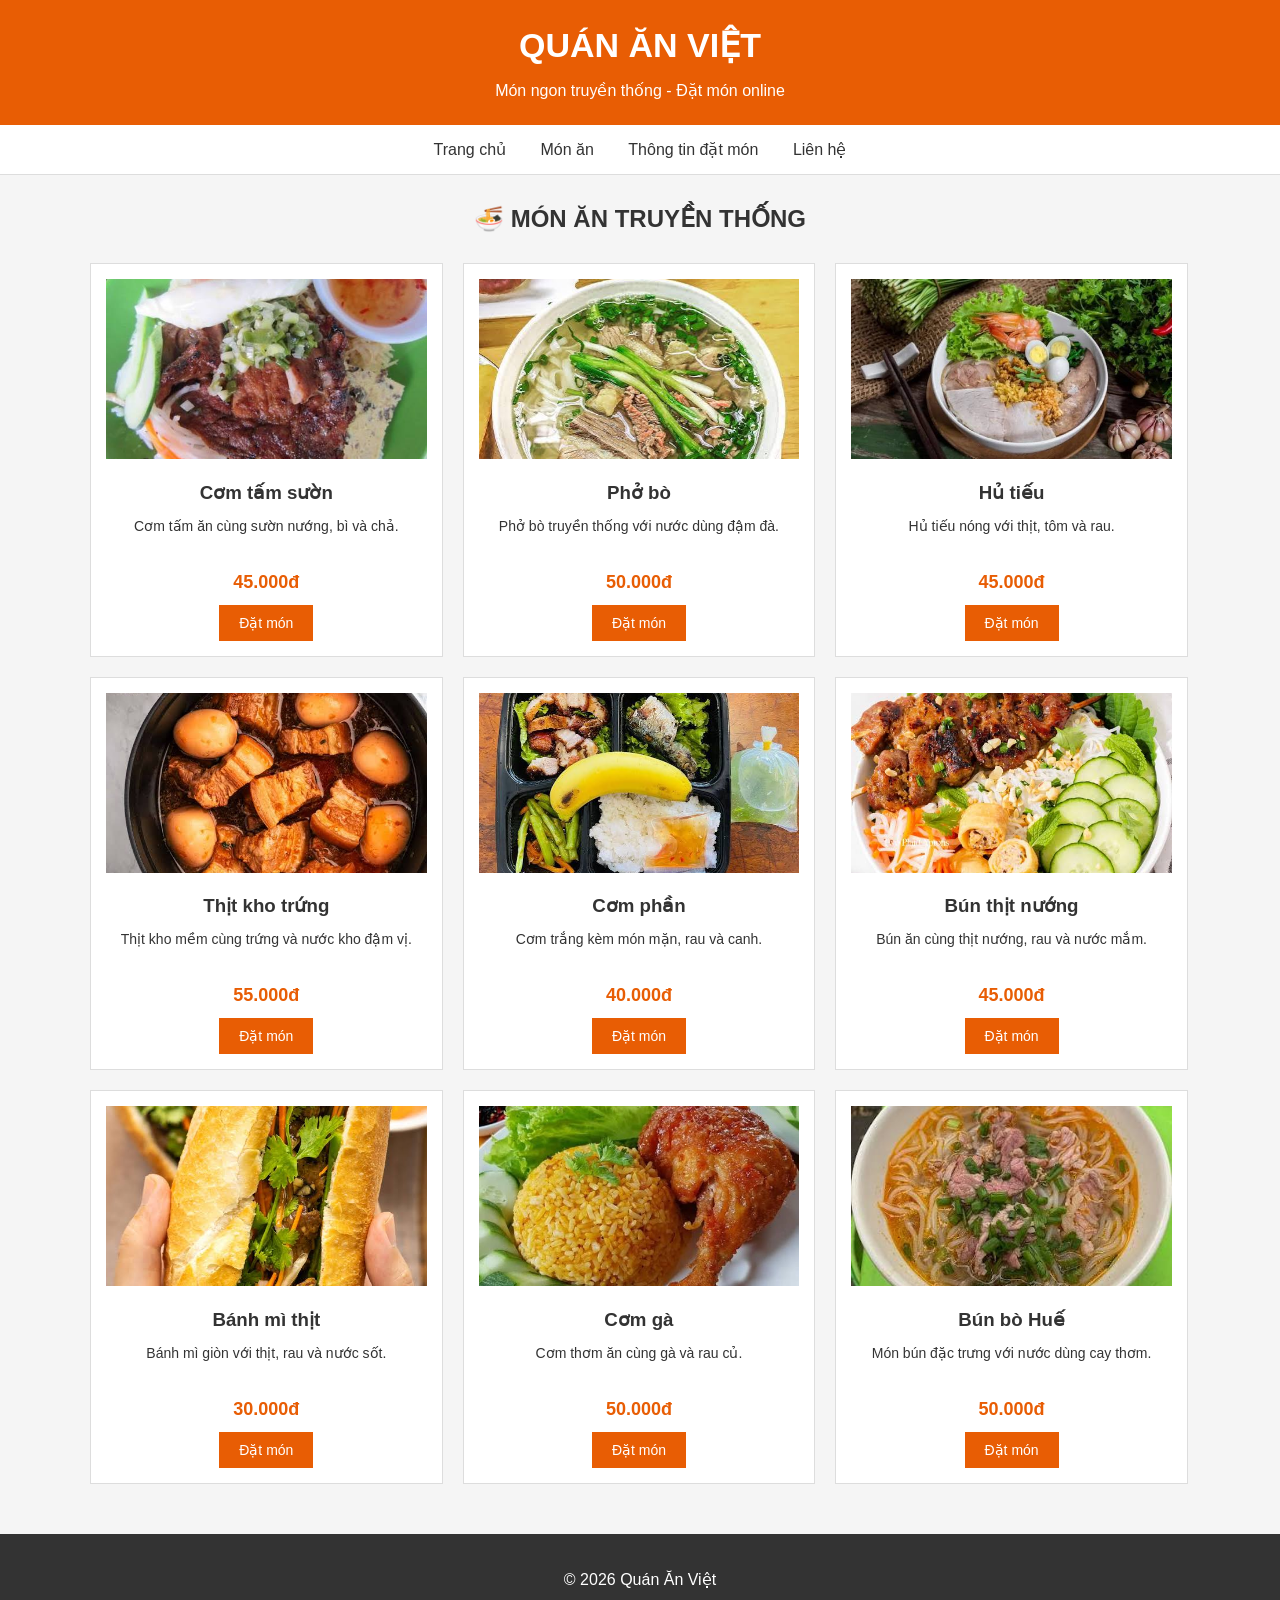
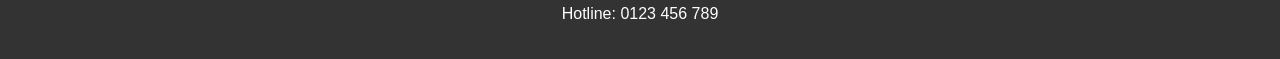
<file: index.html>
<!DOCTYPE html>
<html lang="vi">
<head>
    <meta charset="UTF-8">
    <meta name="viewport" content="width=device-width, initial-scale=1.0">
    <title>Quán Ăn Việt - Menu Món Ăn</title>
    <link rel="stylesheet" href="style.css">
</head>

<body>

    <header>
        <h1>QUÁN ĂN VIỆT</h1>
        <p>Món ngon truyền thống - Đặt món online</p>
    </header>

    <nav>
        <a href="index.html">Trang chủ</a>
        <a href="index.html#monan">Món ăn</a>
        <a href="dathang.html">Thông tin đặt món</a>
        <a href="#lienhe">Liên hệ</a>
    </nav>

    <div class="container">

        <h2 id="monan">🍜 MÓN ĂN TRUYỀN THỐNG</h2>

        <div class="food-list">

            <div class="food">
                <a href="https://www.google.com/search?tbm=isch&q=C%C6%A1m%20t%E1%BA%A5m%20s%C6%B0%E1%BB%9Dn%20Vi%E1%BB%87t%20Nam" target="_blank">
                    <img src="images/com-tam.jpg" alt="Cơm tấm sườn">
                </a>
                <h3>Cơm tấm sườn</h3>
                <p>Cơm tấm ăn cùng sườn nướng, bì và chả.</p>
                <strong>45.000đ</strong>
                <a href="dathang.html" class="btn-order">Đặt món</a>
            </div>

            <div class="food">
                <a href="https://www.google.com/search?tbm=isch&q=Ph%E1%BB%9F%20b%C3%B2%20Vi%E1%BB%87t%20Nam" target="_blank">
                    <img src="images/pho-bo.jpg" alt="Phở bò">
                </a>
                <h3>Phở bò</h3>
                <p>Phở bò truyền thống với nước dùng đậm đà.</p>
                <strong>50.000đ</strong>
                <a href="dathang.html" class="btn-order">Đặt món</a>
            </div>

            <div class="food">
                <a href="https://www.google.com/search?tbm=isch&q=H%E1%BB%A7%20ti%E1%BA%BFu%20Vi%E1%BB%87t%20Nam" target="_blank">
                    <img src="images/hu-tieu.jpg" alt="Hủ tiếu">
                </a>
                <h3>Hủ tiếu</h3>
                <p>Hủ tiếu nóng với thịt, tôm và rau.</p>
                <strong>45.000đ</strong>
                <a href="dathang.html" class="btn-order">Đặt món</a>
            </div>

            <div class="food">
                <a href="https://www.google.com/search?tbm=isch&q=Th%E1%BB%8Bt%20kho%20tr%E1%BB%A9ng%20Vi%E1%BB%87t%20Nam" target="_blank">
                    <img src="images/thit-kho.jpg" alt="Thịt kho trứng">
                </a>
                <h3>Thịt kho trứng</h3>
                <p>Thịt kho mềm cùng trứng và nước kho đậm vị.</p>
                <strong>55.000đ</strong>
                <a href="dathang.html" class="btn-order">Đặt món</a>
            </div>

            <div class="food">
                <a href="https://www.google.com/search?tbm=isch&q=C%C6%A1m%20ph%E1%BA%A7n%20Vi%E1%BB%87t%20Nam" target="_blank">
                    <img src="images/com-phan.jpg" alt="Cơm phần">
                </a>
                <h3>Cơm phần</h3>
                <p>Cơm trắng kèm món mặn, rau và canh.</p>
                <strong>40.000đ</strong>
                <a href="dathang.html" class="btn-order">Đặt món</a>
            </div>

            <div class="food">
                <a href="https://www.google.com/search?tbm=isch&q=B%C3%BAn%20th%E1%BB%8Bt%20n%C6%B0%E1%BB%9Bng%20Vi%E1%BB%87t%20Nam" target="_blank">
                    <img src="images/bun-thit-nuong.jpg" alt="Bún thịt nướng">
                </a>
                <h3>Bún thịt nướng</h3>
                <p>Bún ăn cùng thịt nướng, rau và nước mắm.</p>
                <strong>45.000đ</strong>
                <a href="dathang.html" class="btn-order">Đặt món</a>
            </div>

            <div class="food">
                <a href="https://www.google.com/search?tbm=isch&q=B%C3%A1nh%20m%C3%AC%20th%E1%BB%8Bt%20Vi%E1%BB%87t%20Nam" target="_blank">
                    <img src="images/banh-mi.jpg" alt="Bánh mì thịt">
                </a>
                <h3>Bánh mì thịt</h3>
                <p>Bánh mì giòn với thịt, rau và nước sốt.</p>
                <strong>30.000đ</strong>
                <a href="dathang.html" class="btn-order">Đặt món</a>
            </div>

            <div class="food">
                <a href="https://www.google.com/search?tbm=isch&q=C%C6%A1m%20g%C3%A0%20Vi%E1%BB%87t%20Nam" target="_blank">
                    <img src="images/com-ga.jpg" alt="Cơm gà">
                </a>
                <h3>Cơm gà</h3>
                <p>Cơm thơm ăn cùng gà và rau củ.</p>
                <strong>50.000đ</strong>
                <a href="dathang.html" class="btn-order">Đặt món</a>
            </div>

            <div class="food">
                <a href="https://www.google.com/search?tbm=isch&q=B%C3%BAn%20b%C3%B2%20Hu%E1%BA%BF%20Vi%E1%BB%87t%20Nam" target="_blank">
                    <img src="images/bun-bo-hue.jpg" alt="Bún bò Huế">
                </a>
                <h3>Bún bò Huế</h3>
                <p>Món bún đặc trưng với nước dùng cay thơm.</p>
                <strong>50.000đ</strong>
                <a href="dathang.html" class="btn-order">Đặt món</a>
            </div>
            
        </div>

    </div>

    <footer id="lienhe">
        <p>© 2026 Quán Ăn Việt</p>
        <p>Hotline: 0123 456 789</p>
    </footer>

</body>
</html>
</file>
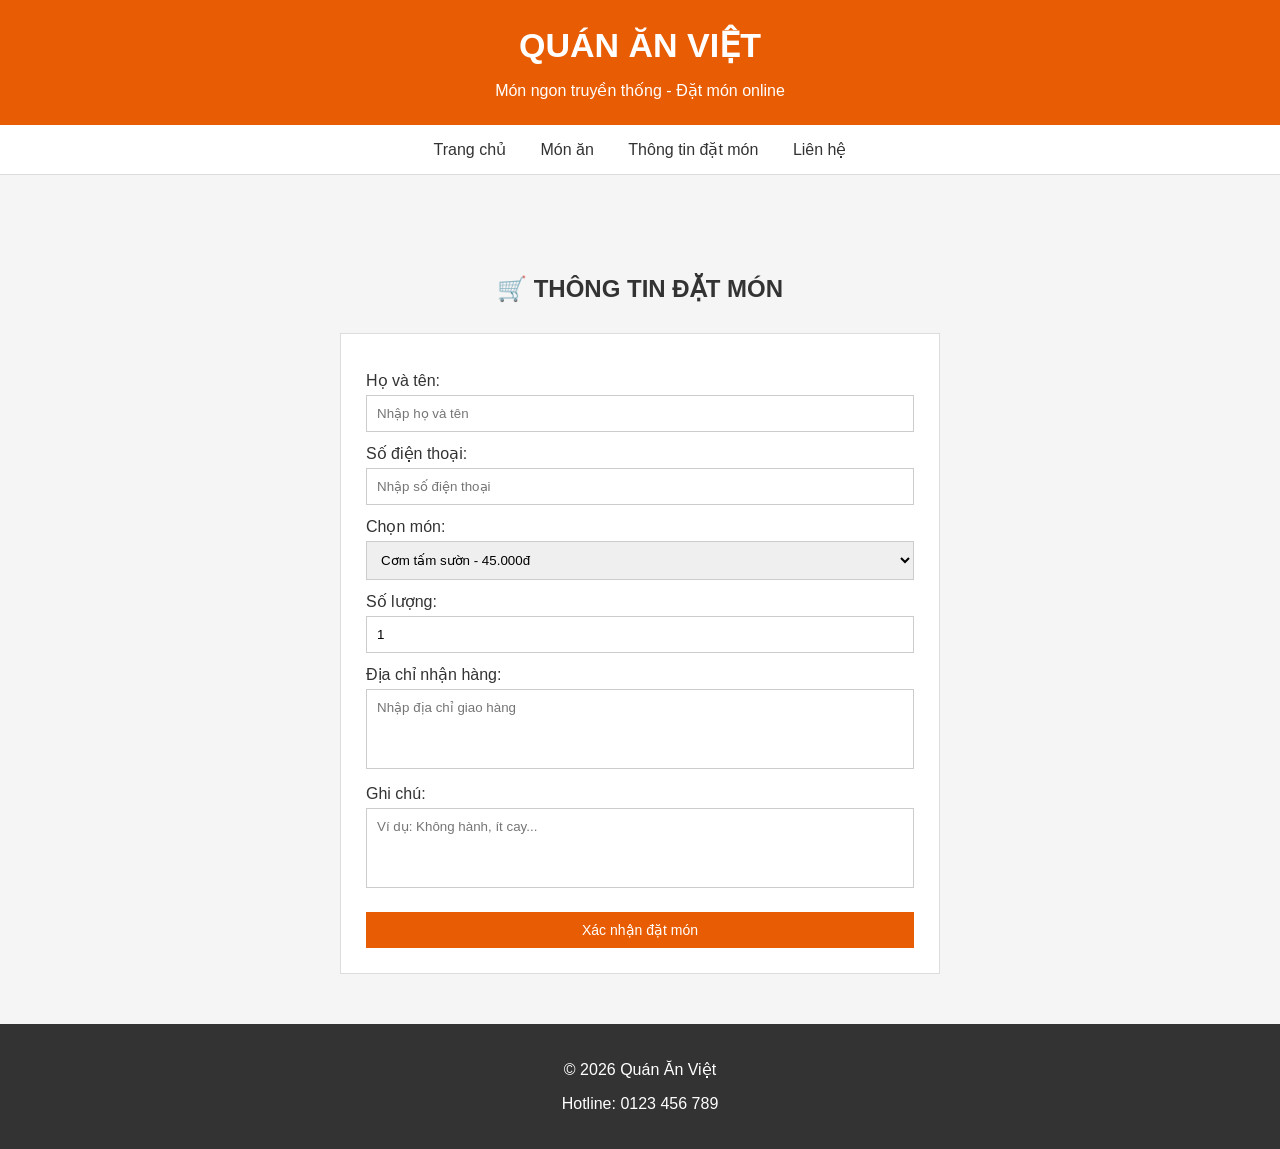
<file: dathang.html>
<!DOCTYPE html>
<html lang="vi">
<head>
    <meta charset="UTF-8">
    <meta name="viewport" content="width=device-width, initial-scale=1.0">
    <title>Quán Ăn Việt - Đặt Món Online</title>
    <link rel="stylesheet" href="style.css">
</head>

<body>

    <header>
        <h1>QUÁN ĂN VIỆT</h1>
        <p>Món ngon truyền thống - Đặt món online</p>
    </header>

    <nav>
        <a href="index.html">Trang chủ</a>
        <a href="index.html#monan">Món ăn</a>
        <a href="dathang.html">Thông tin đặt món</a>
        <a href="#lienhe">Liên hệ</a>
    </nav>

    <div class="container">

        <div class="order-section" id="thongtin">

            <h2>🛒 THÔNG TIN ĐẶT MÓN</h2>

            <form>

                <label>Họ và tên:</label>
                <input type="text" placeholder="Nhập họ và tên">

                <label>Số điện thoại:</label>
                <input type="text" placeholder="Nhập số điện thoại">

                <label>Chọn món:</label>
                <select>
                    <option>Cơm tấm sườn - 45.000đ</option>
                    <option>Phở bò - 50.000đ</option>
                    <option>Hủ tiếu - 45.000đ</option>
                    <option>Thịt kho trứng - 55.000đ</option>
                    <option>Cơm phần - 40.000đ</option>
                    <option>Bún thịt nướng - 45.000đ</option>
                    <option>Bánh mì thịt - 30.000đ</option>
                    <option>Cơm gà - 50.000đ</option>
                    <option>Bún bò Huế - 50.000đ</option>
                </select>

                <label>Số lượng:</label>
                <input type="number" value="1" min="1">

                <label>Địa chỉ nhận hàng:</label>
                <textarea placeholder="Nhập địa chỉ giao hàng"></textarea>

                <label>Ghi chú:</label>
                <textarea placeholder="Ví dụ: Không hành, ít cay..."></textarea>

                <button class="submit" type="submit">
                    Xác nhận đặt món
                </button>

            </form>

        </div>

    </div>

    <footer id="lienhe">
        <p>© 2026 Quán Ăn Việt</p>
        <p>Hotline: 0123 456 789</p>
    </footer>

</body>
</html>
</file>
<file: style.css>
* {
    box-sizing: border-box;
}

body {
    margin: 0;
    font-family: Arial, sans-serif;
    background-color: #f5f5f5;
    color: #333;
}

header {
    background-color: #e85d04;
    color: white;
    text-align: center;
    padding: 25px;
}

header h1 {
    margin: 0;
    font-size: 34px;
}

header p {
    margin-bottom: 0;
}

nav {
    background-color: white;
    text-align: center;
    padding: 15px;
    border-bottom: 1px solid #ddd;
}

nav a {
    color: #333;
    text-decoration: none;
    margin: 0 15px;
}

nav a:hover {
    color: #e85d04;
}

.container {
    width: 90%;
    max-width: 1100px;
    margin: 30px auto;
}

h2 {
    text-align: center;
    margin: 30px 0;
}

.food-list {
    display: flex;
    flex-wrap: wrap;
    gap: 20px;
}

.food {
    background-color: white;
    width: calc(33.33% - 14px);
    padding: 15px;
    border: 1px solid #ddd;
    text-align: center;
}

.food img {
    width: 100%;
    height: 180px;
    object-fit: cover;
}

.food h3 {
    margin-bottom: 8px;
}

.food p {
    font-size: 14px;
    min-height: 40px;
}

.food strong {
    display: block;
    color: #e85d04;
    font-size: 18px;
    margin: 12px;
}

/* Cập nhật selector để hỗ trợ cả thẻ button lẫn thẻ <a> dùng class .btn-order */
button,
.btn-order {
    display: inline-block;
    background-color: #e85d04;
    color: white;
    border: none;
    padding: 10px 20px;
    cursor: pointer;
    text-decoration: none;
    font-size: 14px;
}

button:hover,
.btn-order:hover {
    background-color: #c94d00;
}

.order-section {
    margin-top: 50px;
    padding-top: 20px;
}

form {
    background-color: white;
    width: 600px;
    max-width: 100%;
    margin: auto;
    padding: 25px;
    border: 1px solid #ddd;
}

label {
    display: block;
    margin-top: 12px;
    margin-bottom: 5px;
}

input,
select,
textarea {
    width: 100%;
    padding: 10px;
    border: 1px solid #ccc;
    font-family: Arial, sans-serif;
}

textarea {
    height: 80px;
    resize: none;
}

.submit {
    width: 100%;
    margin-top: 20px;
}

footer {
    margin-top: 50px;
    background-color: #333;
    color: white;
    text-align: center;
    padding: 20px;
}

@media (max-width: 750px) {

    .food {
        width: calc(50% - 10px);
    }

}

@media (max-width: 500px) {

    .food {
        width: 100%;
    }

    nav a {
        display: block;
        margin: 8px;
    }

}
</file>
